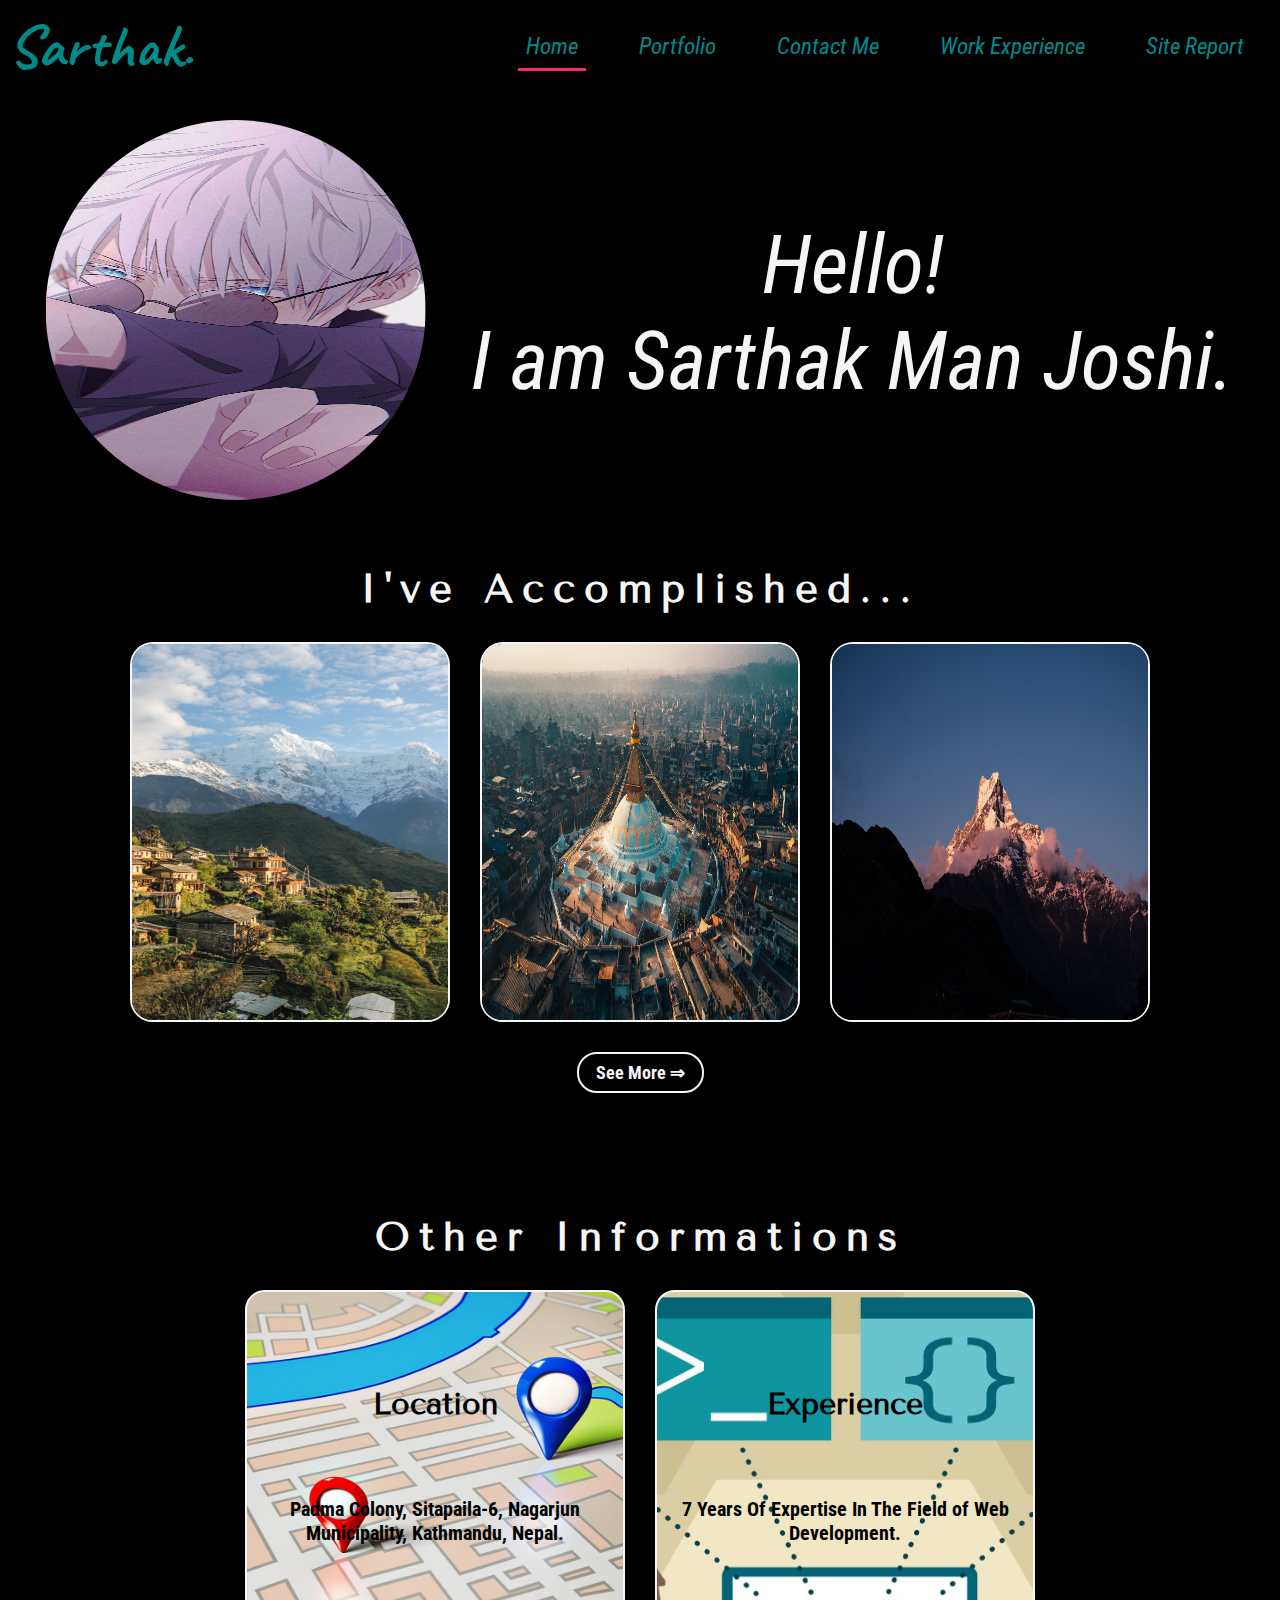
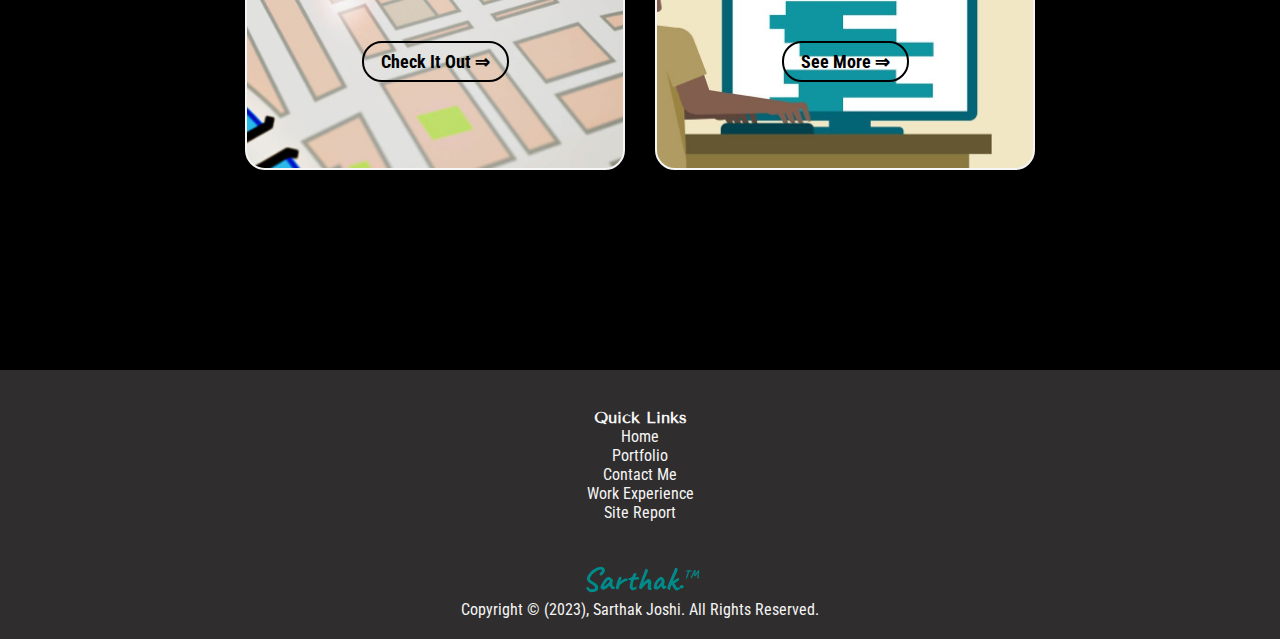
<file: HTML/index.html>
<!DOCTYPE html>
<html>

<head>
    <title>Home</title>
    <link rel="shortcut icon" href="../IMG/Favicon.png" type="image/x-icon">
    <link rel="preconnect" href="https://fonts.googleapis.com">
    <link rel="preconnect" href="https://fonts.gstatic.com" crossorigin>
    <link
        href="https://fonts.googleapis.com/css2?family=Caveat:wght@700&family=Roboto+Condensed:ital@0;1&family=Tenor+Sans&display=swap"
        rel="stylesheet">
    <link rel="stylesheet" href="../CSS/styles.css">
    <link rel="stylesheet" href="../CSS/index.css">
</head>

<body>
    <header>
        <!--Navigation Bar-->
        <nav class="aabc">
            <section class="name">
                <h1 class="title"><a href="../HTML/index.html">Sarthak.</a></h1>
            </section>
            <section class="links">
                <input type="checkbox" class="toggle-menu">
                <div class="ham"></div>
                <ul class="nav-menu">
                    <li class="nav-list active"><a href="../HTML/index.html">Home</a></li>
                    <li class="nav-list"><a href="../HTML/portfolio.html">Portfolio</a></li>
                    <li class="nav-list"><a href="../HTML/contact.html">Contact Me</a></li>
                    <li class="nav-list"><a href="../HTML/workexperience.html">Work Experience</a></li>
                    <li class="nav-list"><a href="../HTML/sitereport.html">Site Report</a></li>
                </ul>
            </section>
        </nav>

    </header>
    <main class="main">
        <!--Main Content-->
        <section class="intro"><!--First Section-->
            <div class="pic">
                <img src="../IMG/Portrait.jpg" alt="Portrait" height="380px" width="380px">
            </div>
            <p class="content">
                Hello!
                <br>
                I am Sarthak Man Joshi.
            </p>
        </section>
        <section class="accomplish rin"><!--Second Section-->
            <h2 class="qwert">I've Accomplished...</h2>
            <div class="lil-peek">
                <div class="display item-1">
                    <a target="_blank" href="../IMG/Hill.jpg">
                        <img src="../IMG/Hill.jpg" alt="Hills" height="100%" width="100%">
                    </a>
                </div>
                <div class="display item-2">
                    <a target="_blank" href="../IMG/Boudha.jpg">
                        <img src="../IMG/Boudha.jpg" alt="Boudhanath Stupa" height="100%" width="100%">
                    </a>
                </div>
                <div class="display item-3">
                    <a target="_blank" href="../IMG/Machhapuchchhre.jpg">
                        <img src="../IMG/Machhapuchchhre.jpg" alt="Mt. Machhapuchchhre" height="100%" width="100%">
                    </a>
                </div>
            </div>
            <div class="button">
                <button type="button"><a href="../HTML/portfolio.html">See More <span>&#8658</span></a></button>
            </div>
        </section>
        <section class="portfolio rin"><!--Third Section-->
            <h2 class="qwert">Other Informations</h2>
            <div class="deku">
                <div class="dabi location">
                    <h2 class="kon">Location</h2>
                    <p>Padma Colony, Sitapaila-6, Nagarjun Municipality, Kathmandu, Nepal.</p>
                    <div class="button"><button type="button"><a target="_blank"
                                href="https://goo.gl/maps/SSgEcTyddiCQYiF16">Check It
                                Out
                                <span>&#8658</span></a></button></div>
                </div>
                <div class="dabi web-dev">
                    <h2 class="kon">Experience</h2>
                    <p>7 Years Of Expertise In The Field of Web Development.</p>
                    <div class="button"><button type="button"><a href="../HTML/workexperience.html">See More
                                <span>&#8658</span></a></button></div>
                </div>
            </div>
        </section>
    </main>
    <footer>
        <!--Footer-->
        <section class="qck-lnks">
            <ul>
                <h5 class="wasd">Quick Links</h3>
                    <li><a href="../HTML/index.html">Home</a></li>
                    <li><a href="../HTML/portfolio.html">Portfolio</a></li>
                    <li><a href="../HTML/contact.html">Contact Me</a></li>
                    <li> <a href="../HTML/workexperience.html">Work Experience</a></li>
                    <li> <a href="../HTML/sitereport.html">Site Report</a></li>
            </ul>
        </section>
        <section class="sad">
            <div class="huh">Sarthak.<sup class="sup">TM</sup></div>
            <div>Copyright <span>&#169</span> (2023), Sarthak Joshi. All Rights Reserved.</div>
        </section>
    </footer>
</body>

</html>
</file>
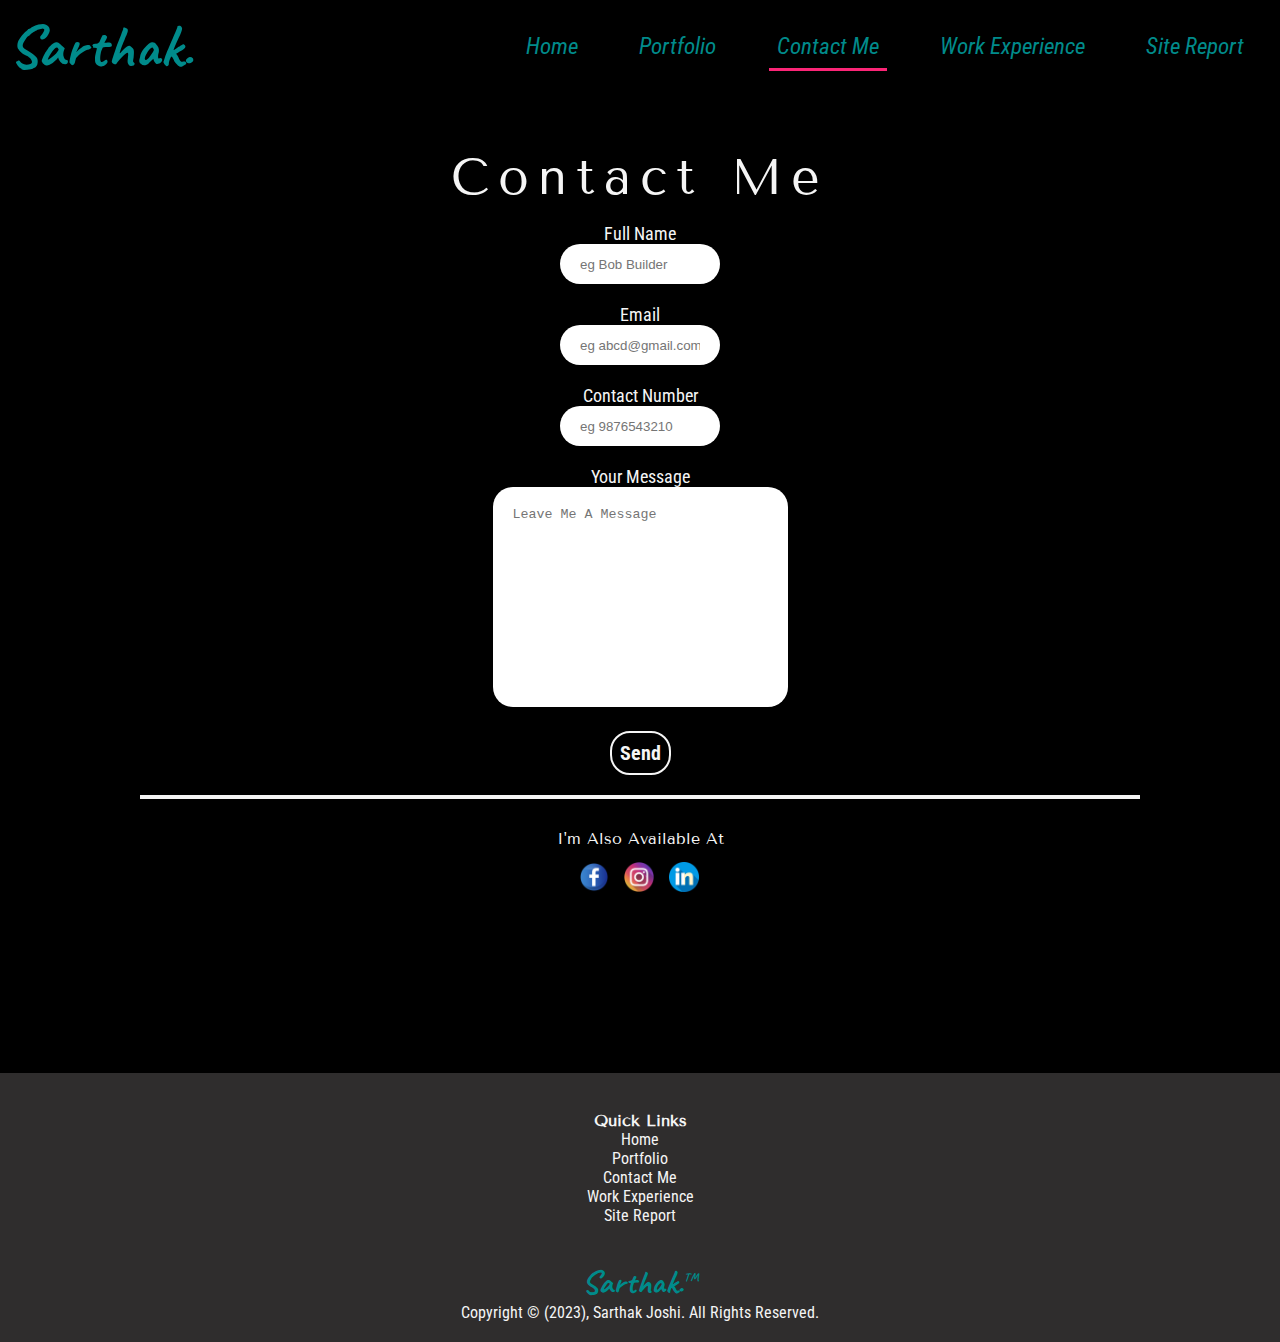
<file: HTML/contact.html>
<!DOCTYPE html>
<html>

<head>
    <title>Contact</title>
    <link rel="shortcut icon" href="../IMG/Favicon.png" type="image/x-icon">
    <link rel="preconnect" href="https://fonts.googleapis.com">
    <link rel="preconnect" href="https://fonts.gstatic.com" crossorigin>
    <link
        href="https://fonts.googleapis.com/css2?family=Caveat:wght@700&family=Roboto+Condensed:ital@0;1&family=Tenor+Sans&display=swap"
        rel="stylesheet">
    <link rel="stylesheet" href="../CSS/styles.css">
    <link rel="stylesheet" href="../CSS/contact.css">
</head>

<body>
    <header>
        <!--Navigation Bar-->
        <nav class="aabc">
            <section class="name">
                <h1 class="title"><a href="../HTML/index.html">Sarthak.</a></h1>
            </section>
            <section class="links">
                <input type="checkbox" class="toggle-menu">
                <div class="ham"></div>
                <ul class="nav-menu">
                    <li class="nav-list"><a href="../HTML/index.html">Home</a></li>
                    <li class="nav-list"><a href="../HTML/portfolio.html">Portfolio</a></li>
                    <li class="nav-list active"><a href="../HTML/contact.html">Contact Me</a></li>
                    <li class="nav-list"><a href="../HTML/workexperience.html">Work Experience</a></li>
                    <li class="nav-list"><a href="../HTML/sitereport.html">Site Report</a></li>
                </ul>
            </section>

        </nav>

    </header>
    <main class="main">
        <!--Main Content-->
        <section class="contact-me">
            <form>
                <h2 class="abc">Contact Me</h2>
                <label for="full-name">Full Name</label>
                <br>
                <input type="text" name="full-name" id="full-name" placeholder="eg Bob Builder">
                <br>
                <label for="email">Email</label>
                <br>
                <input type="email" name="email" id="email" placeholder="eg abcd@gmail.com">
                <br>
                <label for="number">Contact Number</label>
                <br>
                <input type="text" name="number" id="number" placeholder="eg 9876543210">
                <br>
                <label for="message">Your Message</label>
                <br>
                <textarea name="message" id="message" cols="30" rows="12" placeholder="Leave Me A Message"></textarea>
                <br>
                <button type="button" onclick="alert('I Will Get Back To You Soon.')"
                    style="cursor: pointer;">Send</button>
            </form>
            <hr>
            <div class="social">
                <h2 class="numb">I'm Also Available At</h2>
                <ul class="social-list">
                    <li class="social-items"><a target="_blank" href="https://www.facebook.com/Joshi.Sarthak.2004"><img
                                src="../IMG/Facebook.png" alt="" height="30px" width="30px"></a></li>
                    <li class="social-items"><a target="_blank" href="https://www.instagram.com/evillian_sama"><img
                                src="../IMG/Instagram.png" alt="" height="30px" width="30px"></a></li>
                    <li class="social-items"> <a target="_blank"
                            href="https://www.linkedin.com/in/sarthakjoshi2004/?original_referer"><img
                                src="../IMG/Linkedin.png" alt="" height="30px" width="30px"></a></li>
                </ul>
            </div>
        </section>
    </main>
    <footer>
        <!--Footer-->
        <section class="qck-lnks">
            <ul>
                <h5 class="wasd">Quick Links</h3>
                    <li><a href="../HTML/index.html">Home</a></li>
                    <li><a href="../HTML/portfolio.html">Portfolio</a></li>
                    <li><a href="../HTML/contact.html">Contact Me</a></li>
                    <li> <a href="../HTML/workexperience.html">Work Experience</a></li>
                    <li> <a href="../HTML/sitereport.html">Site Report</a></li>
            </ul>
        </section>
        <section class="sad">
            <div class="huh">Sarthak.<sup class="sup">TM</sup></div>
            <div>Copyright <span>&#169</span> (2023), Sarthak Joshi. All Rights Reserved.</div>
        </section>
    </footer>
</body>

</html>
</file>
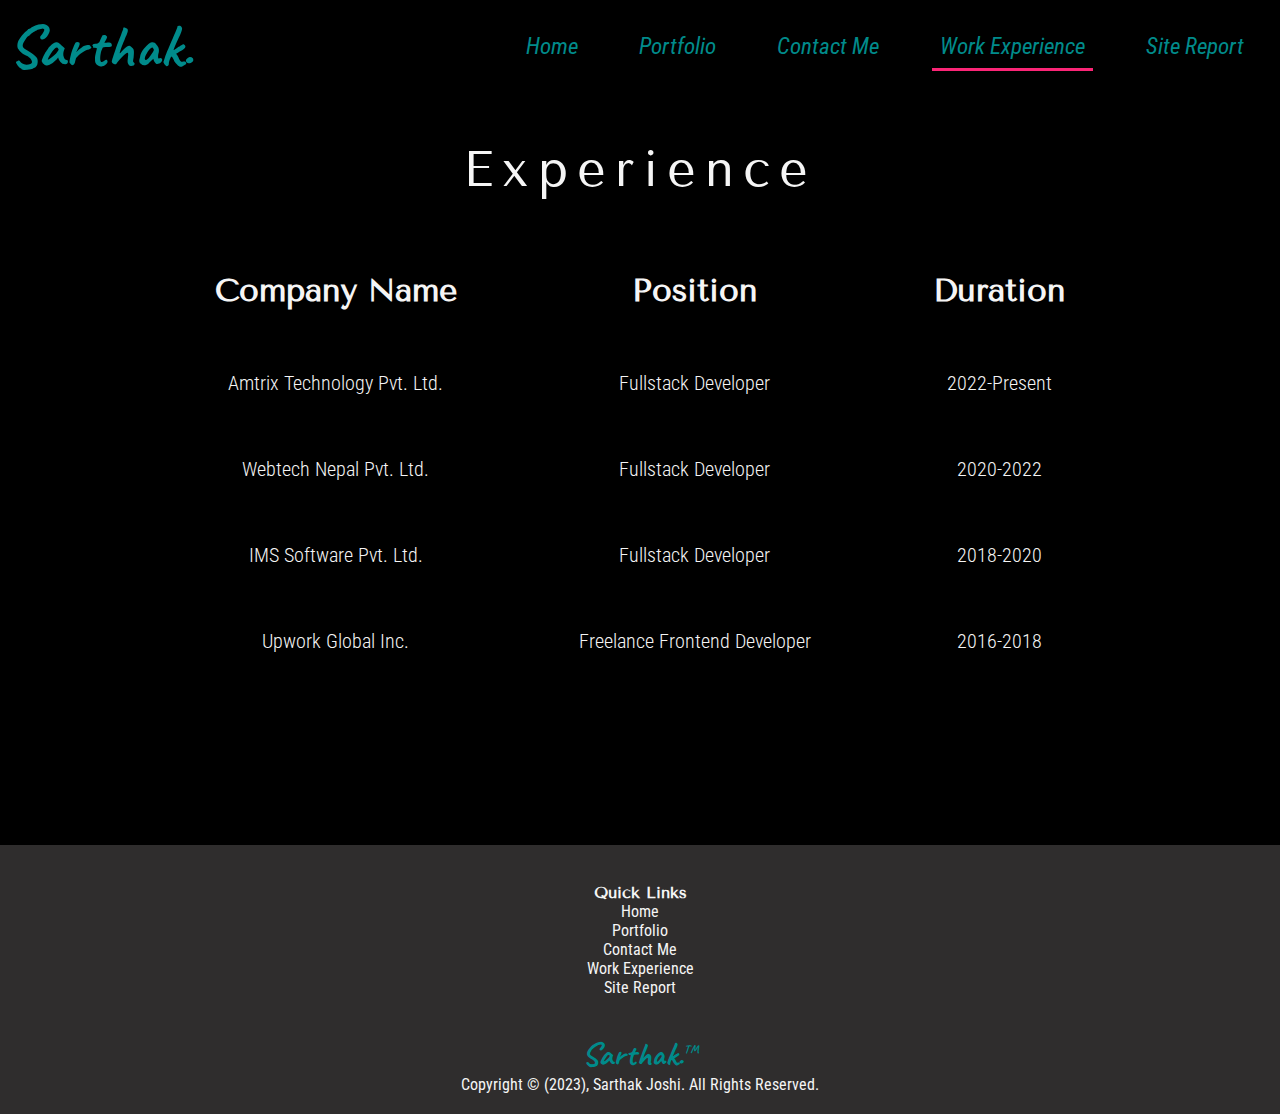
<file: HTML/workexperience.html>
<!DOCTYPE html>
<html>

<head>
    <title>Work Experience</title>
    <link rel="shortcut icon" href="../IMG/Favicon.png" type="image/x-icon">
    <link rel="preconnect" href="https://fonts.googleapis.com">
    <link rel="preconnect" href="https://fonts.gstatic.com" crossorigin>
    <link
        href="https://fonts.googleapis.com/css2?family=Caveat:wght@700&family=Roboto+Condensed:ital@0;1&family=Tenor+Sans&display=swap"
        rel="stylesheet">
    <link rel="stylesheet" href="../CSS/styles.css">
    <link rel="stylesheet" href="../CSS/workexperience.css">
</head>

<body>
    <header>
        <!--Navigation Bar-->
        <nav class="aabc">
            <section class="name">
                <h1 class="title"><a href="../HTML/index.html">Sarthak.</a></h1>
            </section>
            <section class="links">
                <input type="checkbox" class="toggle-menu">
                <div class="ham"></div>
                <ul class="nav-menu">
                    <li class="nav-list"><a href="../HTML/index.html">Home</a></li>
                    <li class="nav-list"><a href="../HTML/portfolio.html">Portfolio</a></li>
                    <li class="nav-list"><a href="../HTML/contact.html">Contact Me</a></li>
                    <li class="nav-list active"><a href="../HTML/workexperience.html">Work Experience</a></li>
                    <li class="nav-list"><a href="../HTML/sitereport.html">Site Report</a></li>
                </ul>
            </section>

        </nav>

    </header>
    <main class="main">
        <!--Main Content-->
        <section class="momo">
            <h2 class="sheesh">Experience</h2>
            <div class="chair">
                <table>
                    <tr>
                        <th class="tauko">Company Name</th>
                        <th class="tauko">Position</th>
                        <th class="tauko">Duration</th>
                    </tr>
                    <tr>
                        <td>Amtrix Technology Pvt. Ltd.</td>
                        <td>Fullstack Developer</td>
                        <td>2022-Present</td>
                    </tr>
                    <tr>
                        <td>Webtech Nepal Pvt. Ltd.</td>
                        <td>Fullstack Developer</td>
                        <td>2020-2022</td>
                    </tr>
                    <tr>
                        <td>IMS Software Pvt. Ltd.</td>
                        <td>Fullstack Developer</td>
                        <td>2018-2020</td>
                    </tr>
                    <tr>
                        <td>Upwork Global Inc.</td>
                        <td>Freelance Frontend Developer</td>
                        <td>2016-2018</td>
                    </tr>
                </table>
            </div>
        </section>
    </main>
    <footer>
        <section class="qck-lnks">
            <ul>
                <h5 class="wasd">Quick Links</h3>
                    <li><a href="../HTML/index.html">Home</a></li>
                    <li><a href="../HTML/portfolio.html">Portfolio</a></li>
                    <li><a href="../HTML/contact.html">Contact Me</a></li>
                    <li> <a href="../HTML/workexperience.html">Work Experience</a></li>
                    <li> <a href="../HTML/sitereport.html">Site Report</a></li>
            </ul>
        </section>
        <section class="sad">
            <div class="huh">Sarthak.<sup class="sup">TM</sup></div>
            <div>Copyright <span>&#169</span> (2023), Sarthak Joshi. All Rights Reserved.</div>
        </section>
    </footer>
</body>

</html>
</file>
<file: CSS/styles.css>
/**Global Styles**/
* {
    box-sizing: border-box;
    margin: 0;
    padding: 0;
}

body {
    margin: 0;
    padding: 0;
    background-color: black;
    color: whitesmoke;
    display: flex;
    flex-direction: column;
    height: 100%;
}

main {
    padding: 120px 0;
    font-family: 'Roboto Condensed', sans-serif;
    font-weight: 300;
    font-size: 20px;
    flex: 1;
}

/** Styles for Navigation Bar**/

.aabc {
    display: flex;
    justify-content: space-between;
    align-items: center;
    position: fixed;
    z-index: 1;
    width: 100%;
    background-color: #000;
    top: 0;
    padding: 8px;
}

.links {
    display: flex;
    flex-wrap: wrap;
    justify-content: center;
    align-items: center;
}

.links ul {
    font-family: 'Roboto Condensed', sans-serif;
    font-weight: 400;
    font-style: italic;
    font-size: 23px;
    list-style-type: none;
}

.nav-list a {
    text-decoration: none;
    color: darkcyan;
    padding: 8px;
    transition: 0.2s ease-in-out;
}

.nav-list {
    display: inline;
    padding: 0;
    margin: 0 20px;
}

.title {
    font-family: 'Caveat', cursive;
    font-weight: 700;
    font-size: 60px;
    display: inline;
    align-items: center;
    transition: 0.2s ease-out;
}

.nav-menu {
    padding: 0;
}

.title a {
    text-decoration: none;
    color: darkcyan;
    transition: 0.2s ease-in-out;
}

/**While Hovering**/

.nav-list a:hover {
    background-color: firebrick;
    color: whitesmoke;
    border-radius: 32px;
    border: none;
}

.title a:hover {
    color: firebrick;
}

/**While Active**/

.active a {
    border-bottom: 3px solid #FB2576;
}

/**Styles for Hamburger**/
.ham {
    position: relative;
    width: 30px;
    height: 4px;
    background: whitesmoke;
    border-radius: 10px;
    cursor: pointer;
    z-index: 2;
    transition: 0.3s;
}

.ham::before,
.ham::after {
    content: "";
    position: absolute;
    height: 4px;
    right: 0;
    background: #ffffff;
    border-radius: 10px;
    transition: 0.3s;
}

.ham::before {
    top: -10px;
    width: 20px;
}

.ham::after {
    top: 10px;
    width: 25px;
}

.toggle-menu {
    position: absolute;
    width: 30px;
    height: 100%;
    z-index: 3;
    cursor: pointer;
    opacity: 0;
}

.ham,
.toggle-menu {
    display: none;
}

.links input:checked~.ham {
    background: transparent;
}

.links input:checked~.ham::before {
    top: 0;
    transform: rotate(-45deg);
    width: 30px;
}

.links input:checked~.ham::after {
    top: 0;
    transform: rotate(45deg);
    width: 30px;
}

.links input:checked~.nav-menu {
    right: 0;
    box-shadow: -20px 0 40px rgb(47, 45, 45, 0.3);
}

/**Styles for Footer**/

footer {
    font-family: 'Roboto Condensed', sans-serif;
    font-weight: 400;
    color: whitesmoke;
    text-align: center;
    background-color: rgb(47, 45, 45);
    padding: 20px;
    margin-top: 20px;
    width: 100%;
    display: flex;
    flex-direction: column;
    justify-content: space-between;
    align-items: center;
}

.wasd {
    font-family: 'Tenor Sans', sans-serif;
    font-weight: bold;
    font-size: 16px;
    margin: 0;
    padding: 0;
}

.qck-lnks {
    margin: 18px 0;

}

.qck-lnks a {
    text-decoration: none;
    color: whitesmoke;
    transition: 0.2s ease-in-out;
}

.qck-lnks ul {
    list-style-type: none;
}

.sad {
    margin: 18px 0 0 0;
}

.huh {
    color: darkcyan;
    font-family: 'Caveat', cursive;
    font-weight: 700;
    font-size: 33px;
}

.sup {
    font-size: 12px;
}

/**While Hovering**/

.qck-lnks a:hover {
    color: firebrick;
}

/**Responsive Nav Bar**/
@media screen and (max-width:1000px) {

    .ham,
    .toggle-menu {
        display: block;
    }

    .nav-menu {
        justify-content: start;
        flex-direction: column;
        align-items: center;
        position: fixed;
        top: 0;
        right: -300px;
        background: #000;
        width: 300px;
        height: 100%;
        padding-top: 60px;
    }

    .nav-menu li {
        width: 100%;
        display: flex;
        flex-direction: column;
        justify-content: center;
        align-items: center;
        margin: 12px 0;
    }

    .nav-menu li a {
        padding: 12px;
        font-size: 20px;
        box-shadow: 0 1px 0 rgb(47, 45, 45, 0.1) inset;
    }

    .nav-list a:hover {
        background-color: firebrick;
        color: whitesmoke;
        border-radius: 20px;
        border: none;
    }

}
</file>
<file: CSS/index.css>
/**GLobal Styles**/
.qwert {
    font-family: 'Tenor Sans', sans-serif;
    font-weight: bold;
    font-size: 40px;
    letter-spacing: 9px;
    text-align: center;
    padding: 0;
    margin: 30px 0;
}

.rin {
    display: flex;
    flex-direction: column;
    flex-wrap: wrap;
    justify-content: center;
    align-items: center;
    padding: 30px;
    margin-bottom: 30px;
}


/**First Section**/
.intro {
    display: flex;
    justify-content: space-evenly;
    align-items: center;
    flex-wrap: wrap;
}

.pic img {
    clip-path: circle(50%);
}

.content {
    font-family: 'Roboto Condensed', sans-serif;
    font-weight: 400;
    font-size: 82px;
    font-style: italic;
    text-align: center;
}

/**Second Section**/

.lil-peek {
    display: grid;
    grid-template-columns: 320px 320px 320px;
    grid-template-rows: 380px;
    column-gap: 30px;
}

.display {
    border: 2px solid whitesmoke;
    border-radius: 23px;
    transition: 0.2s ease-in-out;
}

.display img {
    border-radius: 20px;
}

.button {
    margin-top: 30px;
}

.button button {
    background: none;
    border: 2px solid whitesmoke;
    border-radius: 20px;
    padding: 8px;
    transition: 0.2s ease-in-out;
}

.button a {
    text-decoration: none;
    color: whitesmoke;
    font-family: 'Roboto Condensed', sans-serif;
    font-weight: bold;
    font-size: 18px;
    padding: 9px;
}

.item-1 {
    grid-column-start: 1;
    grid-column-end: 2;
    grid-row-start: 1;
    grid-row-end: 2;
}

.item-2 {
    grid-column-start: 2;
    grid-column-end: 3;
    grid-row-start: 1;
    grid-row-end: 2;
}

.item-3 {
    grid-column-start: 3;
    grid-column-end: 4;
    grid-row-start: 1;
    grid-row-end: 2;
}

/**While Hovering**/
.display:hover {
    transform: scale(1.01);
    box-shadow: 3px 3px 8px 2px #FB2576;
}

.button button:hover {
    transform: scale(1.1);
}

/**Third Section**/

.kon {
    font-family: 'Tenor Sans', sans-serif;
    color: black;
    font-weight: bold;
    font-size: 30px;
    text-align: center;
    margin: 8px 0;
    padding: 0;
}

.deku {
    display: grid;
    grid-template-columns: 380px 380px;
    grid-template-rows: 480px;
    column-gap: 30px;
}

.location {
    background-image: url(../IMG/Location\ BG.jpg);
    background-repeat: no-repeat;
    background-size: cover;
    background-position: top center;
    grid-column-start: 1;
    grid-column-end: 2;
    grid-row-start: 1;
    grid-row-end: 2;
}

.web-dev {
    background-image: url(../IMG/Web\ Dev.jpg);
    background-repeat: no-repeat;
    background-size: cover;
    background-position: top center;
    grid-column-start: 2;
    grid-column-end: 3;
    grid-row-start: 1;
    grid-row-end: 2;
}

.dabi {
    display: flex;
    flex-direction: column;
    justify-content: space-evenly;
    align-items: center;
    border: 2px solid whitesmoke;
    border-radius: 20px;
    padding: 20px;
}

.dabi p {
    text-align: center;
    font-size: 20px;
    font-weight: bold;
    color: black;
}

.dabi button {
    background: none;
    border: 2px solid black;
    border-radius: 20px;
    padding: 8px;
    transition: 0.2s ease-in-out;
}

.dabi button a {
    font-family: 'Roboto Condensed', sans-serif;
    font-weight: bold;
    font-size: 18px;
    text-decoration: none;
    color: black;

}

/**While Hovering**/
.dabi button:hover {
    transform: scale(1.1);
}
</file>
<file: CSS/contact.css>
main {
    padding: 120px;
    margin: 8px 0 0 0;
}

hr {
    border: 2px solid whitesmoke;
}

/**Contact Styles**/
.abc {
    font-family: 'Tenor Sans', sans-serif;
    color: whitesmoke;
    font-weight: 400;
    font-size: 50px;
    letter-spacing: 9px;
    padding: 0;
    margin: 0 0 16px 0;
}

.contact-me {
    padding: 0;
    margin: 20px;
}

.contact-me form {
    color: whitesmoke;
    font-family: 'Roboto Condensed', sans-serif;
    font-weight: 400;
    font-size: 18px;
    margin: 0 0 20px 0;
}

textarea {
    resize: none;
    border: none;
    border-radius: 20px;
    margin-bottom: 20px;
    padding: 20px;
}


.contact-me form {
    text-align: center;
}

input {
    height: 32px;
    width: 16%;
    border: none;
    border-radius: 20px;
    margin-bottom: 20px;
    padding: 20px;
}

.contact-me button {
    background: none;
    color: whitesmoke;
    border: 2px solid whitesmoke;
    border-radius: 20px;
    padding: 8px;
    font-family: 'Roboto Condensed', sans-serif;
    font-weight: bold;
    font-size: 20px;
    transition: 0.2s ease-in-out;
}

/**Socials Styles**/
.social {
    padding: 0;
    margin: 30px;
}

.social-list {
    list-style-type: none;
    display: flex;
    justify-content: center;
    align-items: center;
    padding: 0;
    margin: 8px;
}

.social-items a {
    text-decoration: none;
    color: whitesmoke;
    align-items: center;
    font-family: 'Roboto Condensed', sans-serif;
    font-weight: 400;
    font-size: 20px;
}

.social-items img {
    margin: 0 3px 0 0;
}

.social-items {
    margin: 6px;
}

.numb {
    font-family: 'Tenor Sans', sans-serif;
    font-weight: 400;
    font-size: 16px;
    color: whitesmoke;
    margin: 0;
    padding: 0;
    text-align: center;
}

/**While Hovering**/

.social-items a:hover {
    transform: scale(1.003);
    text-shadow: 3px 2px 6px #FB2576;
}

.contact-me button:hover {
    transform: scale(1.1);
    background-color: whitesmoke;
    color: black;
}
</file>
<file: CSS/workexperience.css>
.sheesh {
    font-family: 'Tenor Sans', sans-serif;
    font-weight: 400;
    font-size: 50px;
    letter-spacing: 9px;
    text-align: center;
    margin: 20px 0;
}

table {
    padding: 20px;
}

.chair {
    display: flex;
    justify-content: center;
    align-items: center;
}

.chair table {
    text-align: center;
}

.tauko {
    font-family: 'Tenor Sans', sans-serif;
    font-weight: bold;
    font-size: 32px;
}

th {
    padding: 30px 60px;
    margin: 0;
}

td {
    padding: 30px 60px;
    margin: 0;
    font-size: 20px;
}
</file>
